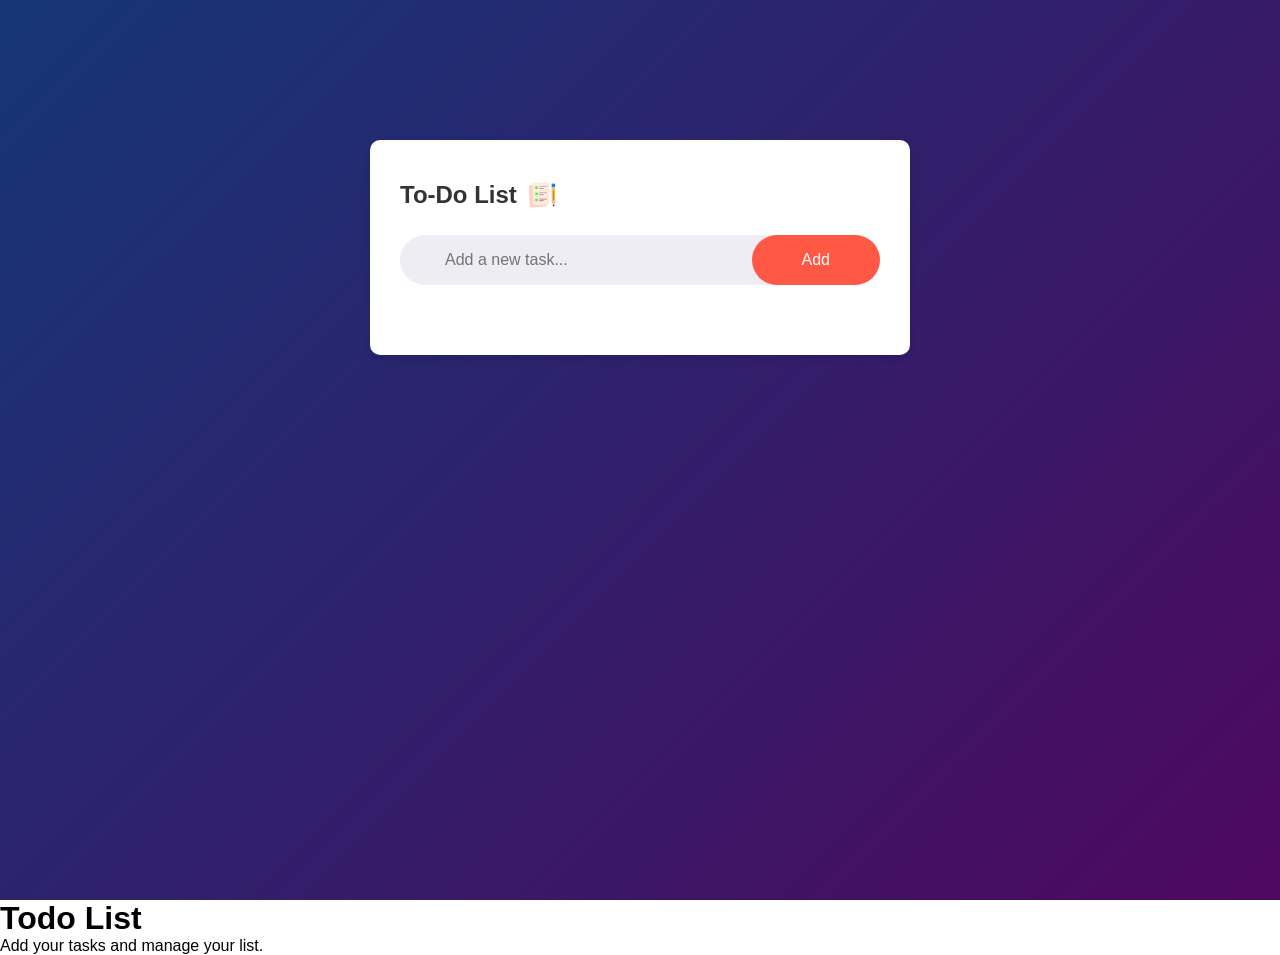
<file: Todo-List/index.html>
<!DOCTYPE html>
<html lang="en">
<head>
  <meta charset="UTF-8">
  <meta name="viewport" content="width=device-width, initial-scale=1.0">
  <title>Todo List -  List your tasks</title>
  <link rel="stylesheet" href="style.css">
</head>
<body>
  <div class="container">
    <div class="todo-app">
      <h2>To-Do List <img src="icon.png" alt="Todo Icon"></h2>
     <div class="row">
    <input type="text" id="input-box" placeholder="Add a new task...">
    <button onclick="addTask()">Add</button>
</div>
      <ul id="list-container">
        <!-- <li class="checked">Task 1</li>
        <li>Task 2</li>
        <li>Task 3</li> -->
      </ul>
    </div>
   </div>
  <header>
    <h1>Todo List</h1>
  </header>
  <main>
    <section>
      <p>Add your tasks and manage your list.</p>
    </section>
  </main>
 <script src="script.js"></script>
</body>
</html>
</file>
<file: Todo-List/style.css>
* {
  margin: 0;
  padding: 0;
  font-family: 'Poppins', sans-serif;
  box-sizing: border-box;
}
.container {
  width: 100%;
  min-height: 100vh;
  background: linear-gradient(135deg, #153677, #4e085f);
  padding: 40px;

}
.todo-app {
  max-width: 540px;
  width: 100%;
  margin: 100px auto 20px;
  background: #fff;
  padding: 40px 30px 70px;
  border-radius: 10px;
  box-shadow: 0 4px 8px rgba(0,0,0,0.1);
}
.todo-app h2 {
  font-size: 24px;
  color: #333;
  margin-bottom: 20px;
  display: flex;
  align-items: center;
}
.todo-app h2 img {
  width: 30px;
  height: 30px;
  margin-left: 10px;
}
.row {
  display: flex;
  align-items: center;
  justify-content: space-between;
  background: #ededf3;
  border-radius: 30px;
  padding-left: 20px;
  margin-top: 25px;
}
.row input {
  width: 100%;
  border: none;
  background: transparent;
  padding: 15px 25px;
  font-size: 16px;
  outline: none;
}
button {
  background: #ff5945;
  color: #fff;
  border: none;
  padding: 16px 50px;
  border-radius: 30px;
  cursor: pointer;
  outline: none;
  font-size: 16px;
}
ul li {
  list-style: none;
  font-size: 16px;
  user-select: none;
  cursor: pointer;
  padding: 12px 8px 12px 50px;
  justify-content: space-between;
  position: relative;
}
ul li::before {
  content: '';
  position: absolute;
  top: 50%;
  width: 20px;
  height: 20px;
  background-image: url(unchecked.png);
  background-size: cover;
  background-position: center;
  border-radius: 50%;
  top: 12px;
  left: 8px;
}
ul li.checked{
  text-decoration: line-through;
  color: #555555;
}
ul li.checked::before {
  background-image: url(checked.png);
}
ul li span {
  position: absolute;
  right: 0px;
  top: 25px;
  width: 50px;
  height: 50px;
  line-height: 40px;
  text-align: center;
  transform: translateY(-50%);
  font-size: 22px;
  color: #262323;
  cursor: pointer;
}
ul li span:hover {
  color: #d20e0e;
}
</file>
